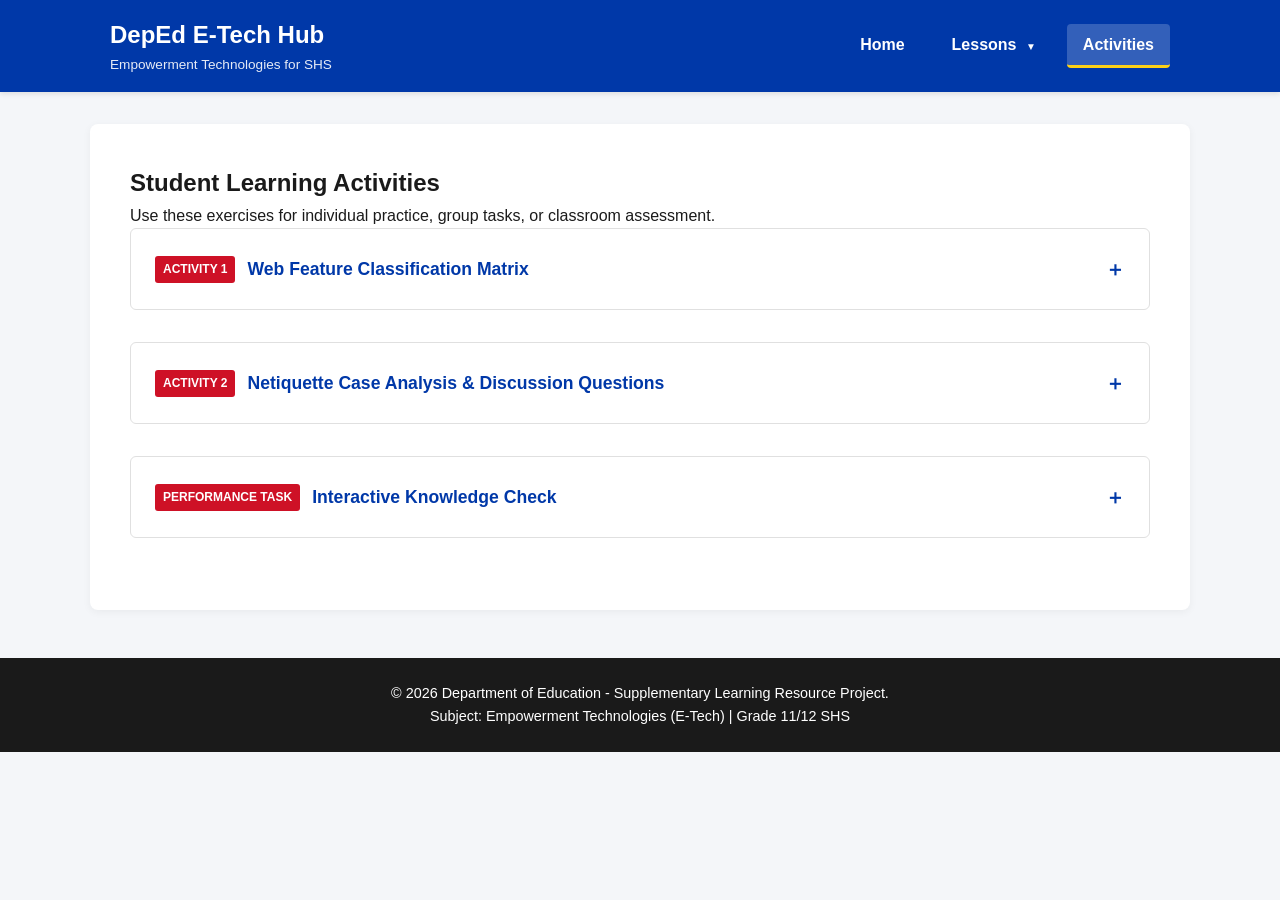
<file: ynyyy - Copy/activities.html>
<!DOCTYPE html>
<html lang="en">
<head>
    <meta charset="UTF-8">
    <meta name="viewport" content="width=device-width, initial-scale=1.0">
    <title>  | DepEd E-Tech Hub</title>
    <link rel="stylesheet" href="style.css">
</head>
<body>

    <header>
        <div class="container nav-container">
            <div class="logo">
                <h1>DepEd E-Tech Hub</h1>
                <p>Empowerment Technologies for SHS</p>
            </div>
            <nav>
                <ul class="nav-menu">
                    <li><a href="index.html">Home</a></li>
                    <li class="dropdown">
                        <a href="lessons.html" class="dropbtn">
                            Lessons <span class="arrow">▼</span>
                        </a>
                        <ul class="dropdown-menu">
                            <li>
                                <a href="lesson 1 Languages, Media & Media Languages.html">
                                    Lesson 1: Introduction to Media and Information Litteracy
                                </a>
                            </li>
                            <li>
                                <a href="lesson 2 Media & Information Sources.html">
                                    Lesson 2: Media & Information Sources
                                </a>
                            </li>
                           <li>
                                <a href="lesson 3 information of literacy.html">
                                    Lesson 3: Information Literacy
                                </a>
                            </li>
                            <li>
                                <a href="lesson 4 Types of Media.html">
                                    Lesson 4: Types of Media
                                </a>
                            </li>
                            <li>
                                <a href="lesson 5 Media & information sources.html">
                                    Lesson 5: Media & Information Sources
                                </a>
                            </li>
                            <li>
                                <a href="lesson 6 Media Languages.html">
                                    Lesson 6: Media Languages
                                </a>
                            </li>
                        </ul>
                    </li>
                    <li><a href="activities.html" class="active" aria-current="page">Activities</a></li>
                </ul>
            </nav>
        </div>
    </header>

    <main class="container main-content">
        <h2>Student Learning Activities</h2>
        <p>Use these exercises for individual practice, group tasks, or classroom assessment.</p>


        <details class="activity-card" id="activity-1">
            <summary>
                <span class="badge">Activity 1</span>
                <h3>Web Feature Classification Matrix</h3>
            </summary>
            <div class="activity-content">
                <p><strong>Instructions:</strong> Type the web type and your reason for each answer in the fields below.</p>

                <table class="activity-table">
                    <thead>
                        <tr>
                            <th>Platform / Feature</th>
                            <th>Web Type (1.0 / 2.0 / 3.0)</th>
                            <th>Justification / Reason</th>
                        </tr>
                    </thead>
                    <tbody>
                        <tr>
                            <td>1. Online Personal Blog with Comment Section</td>
                            <td><input class="activity-answer" type="text" aria-label="Web type for Online Personal Blog with Comment Section" placeholder="e.g. Web 2.0"></td>
                            <td><textarea class="activity-answer" aria-label="Justification for Online Personal Blog with Comment Section" rows="2" placeholder="Type your reason"></textarea></td>
                        </tr>
                        <tr>
                            <td>2. AI Assistant tailoring search results</td>
                            <td><input class="activity-answer" type="text" aria-label="Web type for AI Assistant tailoring search results" placeholder="e.g. Web 3.0"></td>
                            <td><textarea class="activity-answer" aria-label="Justification for AI Assistant tailoring search results" rows="2" placeholder="Type your reason"></textarea></td>
                        </tr>
                        <tr>
                            <td>3. Read-only Online Encyclopedia from 1996</td>
                            <td><input class="activity-answer" type="text" aria-label="Web type for Read-only Online Encyclopedia from 1996" placeholder="e.g. Web 1.0"></td>
                            <td><textarea class="activity-answer" aria-label="Justification for Read-only Online Encyclopedia from 1996" rows="2" placeholder="Type your reason"></textarea></td>
                        </tr>
                        <tr>
                            <td>4. Collaborative Document Editor (Google Docs)</td>
                            <td><input class="activity-answer" type="text" aria-label="Web type for Collaborative Document Editor (Google Docs)" placeholder="e.g. Web 2.0"></td>
                            <td><textarea class="activity-answer" aria-label="Justification for Collaborative Document Editor (Google Docs)" rows="2" placeholder="Type your reason"></textarea></td>
                        </tr>
                    </tbody>
                </table>
            </div>
        </details>


        <details class="activity-card" id="activity-2">
            <summary>
                <span class="badge">Activity 2</span>
                <h3>Netiquette Case Analysis &amp; Discussion Questions</h3>
            </summary>
            <div class="activity-content">
                <p><strong>Scenario:</strong> A classmate creates a public post calling out another student for a group project mistake. The post receives negative comments from other peers.</p>

                <h4>Guide Questions:</h4>
                <ol>
                    <li>Which Core Rules of Netiquette were violated in this situation?</li>
                    <li>How could the issue have been addressed constructively without public posting?</li>
                    <li>Draft a short response advising the author on responsible digital citizenship.</li>
                </ol>
            </div>
        </details>


        <details class="activity-card" id="performance-task">
            <summary>
                <span class="badge">Performance Task</span>
                <h3>Interactive Knowledge Check</h3>
            </summary>
            <div class="activity-content">
                <p>Select the correct answer below to test your understanding:</p>

                <div class="quiz-item">
                    <p><strong>Question:</strong> Which feature best distinguishes Web 2.0 from Web 1.0?</p>
                    <button class="quiz-btn" onclick="checkAnswer(this, false)">A) Read-only text files</button>
                    <button class="quiz-btn" onclick="checkAnswer(this, true)">B) User-generated interactive content</button>
                    <button class="quiz-btn" onclick="checkAnswer(this, false)">C) Faster network cables</button>
                    <p class="quiz-feedback"></p>
                </div>
            </div>
        </details>
    </main>

    <footer>
        <div class="container">
            <p>&copy; 2026 Department of Education - Supplementary Learning Resource Project.</p>
            <p>Subject: Empowerment Technologies (E-Tech) | Grade 11/12 SHS</p>
        </div>
    </footer>


    <script>
        function checkAnswer(button, isCorrect) {
            const feedback = button.parentElement.querySelector('.quiz-feedback');
            if (isCorrect) {
                feedback.textContent = "✅ Correct! Web 2.0 allows users to generate and share content actively.";
                feedback.style.color = "#2e7d32";
            } else {
                feedback.textContent = "❌ Incorrect. Try again!";
                feedback.style.color = "#c62828";
            }
        }
    </script>
</body>
</html>
</file>
<file: ynyyy - Copy/style.css>
:root {
    --primary-color: #0038a8; 
    --secondary-color: #ce1126; 
    --accent-color: #fcd116; 
    --dark-color: #1a1a1a;
    --light-color: #f8f9fa;
    --gray-border: #e0e0e0;
    --font-main: 'Segoe UI', Tahoma, Geneva, Verdana, sans-serif;
}

* {
    margin: 0;
    padding: 0;
    box-sizing: border-box;
}

body {
    font-family: var(--font-main);
    line-height: 1.6;
    color: var(--dark-color);
    background-color: #f4f6f9;
}

.container {
    max-width: 1100px;
    margin: 0 auto;
    padding: 0 20px;
}


header {
    background-color: var(--primary-color);
    color: white;
    padding: 1rem 0;
    box-shadow: 0 2px 5px rgba(0,0,0,0.1);
    position: relative;
    z-index: 1000;
}

.nav-container {
    display: flex;
    justify-content: space-between;
    align-items: center;
    flex-wrap: wrap;
}

.logo h1 {
    font-size: 1.5rem;
}

.logo p {
    font-size: 0.85rem;
    opacity: 0.9;
}


nav ul {
    display: flex;
    list-style: none;
    gap: 15px;
}

nav li {
    position: relative;
}

nav a {
    display: block;
    color: white;
    text-decoration: none;
    font-weight: 600;
    padding: 8px 16px;
    border-radius: 4px;
    transition: background-color 0.3s;
}

nav a:hover,
nav a.active {
    background-color: rgba(255, 255, 255, 0.2);
    border-bottom: 3px solid var(--accent-color);
}




.arrow {
    display: inline-block;
    font-size: 10px;
    margin-left: 5px;
    transition: transform 0.3s ease;
}


.dropdown-menu {
    display: none;
    position: absolute;
    top: 100%;
    left: 0;
    min-width: 260px;
    max-width: 320px;
    background-color: white;
    border-radius: 6px;
    padding: 8px 0;
    margin: 0;
    list-style: none;
    box-shadow: 0 5px 15px rgba(0, 0, 0, 0.2);
    z-index: 1100;
}


nav ul.dropdown-menu {
    display: none;
    flex-direction: column;
    gap: 0;
}


nav ul.dropdown-menu li {
    width: 100%;
}

nav ul.dropdown-menu li a {
    display: block;
    color: var(--dark-color);
    padding: 11px 16px;
    font-size: 0.9rem;
    font-weight: 500;
    line-height: 1.5;
    border-radius: 0;
    border-bottom: none;
    white-space: normal;
    transition: background-color 0.2s, color 0.2s;
}


nav ul.dropdown-menu li a:hover,
nav ul.dropdown-menu li a:focus {
    background-color: #eef3fc;
    color: var(--primary-color);
    border-bottom: none;
}


.dropdown:hover > .dropdown-menu {
    display: flex;
}

.dropdown:focus-within > .dropdown-menu {
    display: flex;
}


.dropdown:hover > .dropbtn .arrow,
.dropdown:focus-within > .dropbtn .arrow {
    transform: rotate(180deg);
}


nav {
    position: relative;
    z-index: 1001;
}


.hero {
    background: linear-gradient(
        rgba(0, 56, 168, 0.85),
        rgba(0, 56, 168, 0.85)
    ),
    url('https://images.unsplash.com/photo-1517245386807-bb43f82c33c4?w=1200') center/cover;
    color: white;
    text-align: center;
    padding: 4rem 1rem;
}

.hero h2 {
    font-size: 2.2rem;
    margin-bottom: 1rem;
}

.hero p {
    font-size: 1.1rem;
    max-width: 700px;
    margin: 0 auto 1.5rem auto;
}

.btn {
    display: inline-block;
    background-color: var(--accent-color);
    color: var(--dark-color);
    padding: 10px 24px;
    text-decoration: none;
    font-weight: bold;
    border-radius: 5px;
}

.btn:hover {
    background-color: #e6bd00;
}


.features {
    display: grid;
    grid-template-columns: repeat(auto-fit, minmax(280px, 1fr));
    gap: 20px;
    margin: 3rem auto;
}

.card {
    background: white;
    border-radius: 8px;
    padding: 1.5rem;
    box-shadow: 0 4px 6px rgba(0,0,0,0.05);
    border-top: 4px solid var(--primary-color);
}

.card img {
    width: 100%;
    height: 160px;
    object-fit: cover;
    border-radius: 4px;
    margin-bottom: 1rem;
}

.card h3 {
    margin-bottom: 0.5rem;
    color: var(--primary-color);
}


.main-content {
    background: white;
    padding: 2.5rem;
    margin: 2rem auto;
    border-radius: 8px;
    box-shadow: 0 2px 8px rgba(0,0,0,0.05);
}

.lesson-header {
    border-bottom: 2px solid var(--gray-border);
    padding-bottom: 1rem;
    margin-bottom: 1.5rem;
}

.subtitle {
    color: #666;
    font-style: italic;
}

.objectives-box {
    background-color: #eef3fc;
    border-left: 5px solid var(--primary-color);
    padding: 1.2rem;
    margin-bottom: 2rem;
    border-radius: 0 6px 6px 0;
}

.objectives-box ul {
    margin-left: 1.5rem;
    margin-top: 0.5rem;
}

.topic {
    margin-bottom: 2.5rem;
}

.topic h3 {
    color: var(--primary-color);
    margin-bottom: 1rem;
}

.topic-grid {
    display: grid;
    grid-template-columns: 2fr 1fr;
    gap: 20px;
    align-items: center;
}

.topic-img img {
    width: 100%;
    border-radius: 6px;
}

.callout-box {
    background: #fff8e1;
    border: 1px solid #ffe082;
    padding: 1.2rem;
    border-radius: 6px;
    margin-top: 1rem;
}

.callout-box ol {
    margin-left: 1.5rem;
    margin-top: 0.5rem;
}

.resources-section {
    border-top: 1px solid var(--gray-border);
    padding-top: 1.5rem;
}

.resources-section a {
    color: var(--primary-color);
    text-decoration: none;
    font-weight: 500;
}

.resources-section a:hover {
    text-decoration: underline;
}


.activity-card {
    border: 1px solid var(--gray-border);
    border-radius: 6px;
    padding: 1.5rem;
    margin-bottom: 2rem;
    position: relative;
}

.activity-card > summary {
    display: flex;
    align-items: center;
    gap: 12px;
    cursor: pointer;
    list-style: none;
}

.activity-card > summary::-webkit-details-marker {
    display: none;
}

.activity-card > summary::after {
    content: "＋";
    color: var(--primary-color);
    font-size: 1.25rem;
    font-weight: bold;
    margin-left: auto;
}

.activity-card[open] > summary::after {
    content: "−";
}

.activity-card > summary h3 {
    color: var(--primary-color);
    font-size: 1.1rem;
}

.activity-content {
    padding-top: 1rem;
}

.badge {
    background-color: var(--secondary-color);
    color: white;
    font-size: 0.75rem;
    font-weight: bold;
    padding: 4px 8px;
    border-radius: 3px;
    text-transform: uppercase;
    flex-shrink: 0;
}

.activity-table {
    width: 100%;
    border-collapse: collapse;
    margin-top: 1rem;
}

.activity-table th,
.activity-table td {
    border: 1px solid var(--gray-border);
    padding: 10px;
    text-align: left;
}

.activity-table th {
    background-color: var(--light-color);
}

.activity-answer {
    display: block;
    width: 100%;
    min-width: 100px;
    padding: 8px;
    font: inherit;
    border: 1px solid var(--gray-border);
    border-radius: 4px;
}

.activity-answer:focus {
    outline: 2px solid var(--primary-color);
    outline-offset: 1px;
}

textarea.activity-answer {
    resize: vertical;
}

.quiz-item {
    margin-top: 1rem;
}

.quiz-btn {
    display: block;
    width: 100%;
    max-width: 400px;
    margin: 8px 0;
    padding: 10px;
    text-align: left;
    background-color: var(--light-color);
    border: 1px solid #ccc;
    border-radius: 4px;
    cursor: pointer;
}

.quiz-btn:hover {
    background-color: #e2e8f0;
}

.quiz-feedback {
    font-weight: bold;
    margin-top: 8px;
}


footer {
    background-color: var(--dark-color);
    color: white;
    text-align: center;
    padding: 1.5rem 0;
    margin-top: 3rem;
    font-size: 0.9rem;
}


@media (max-width: 768px) {
    .nav-container {
        flex-direction: column;
        gap: 10px;
    }

    nav ul:not(.dropdown-menu) {
        flex-wrap: wrap;
        justify-content: center;
        gap: 5px;
    }

    nav a {
        padding: 8px 12px;
    }

   
    .dropdown-menu {
        min-width: 220px;
        max-width: min(280px, 90vw);
    }

    .topic-grid {
        grid-template-columns: 1fr;
    }
}
</file>
